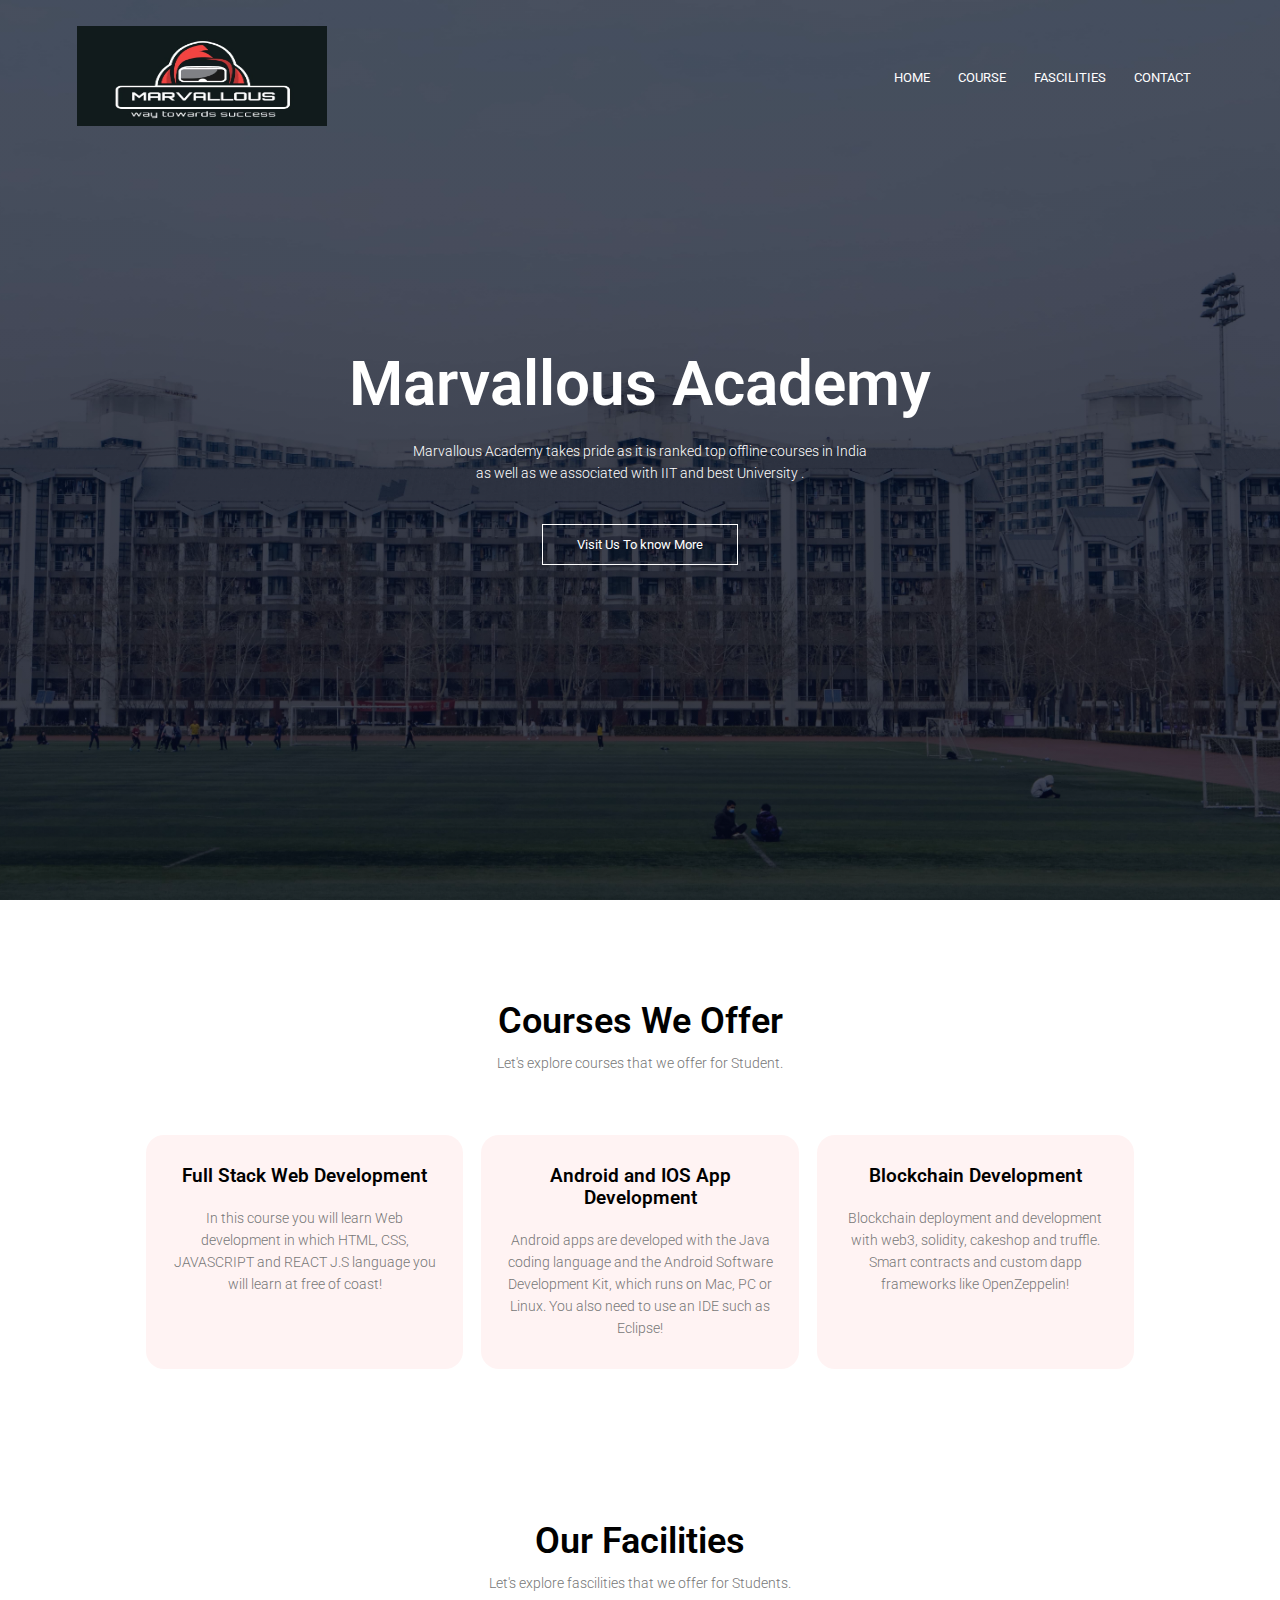
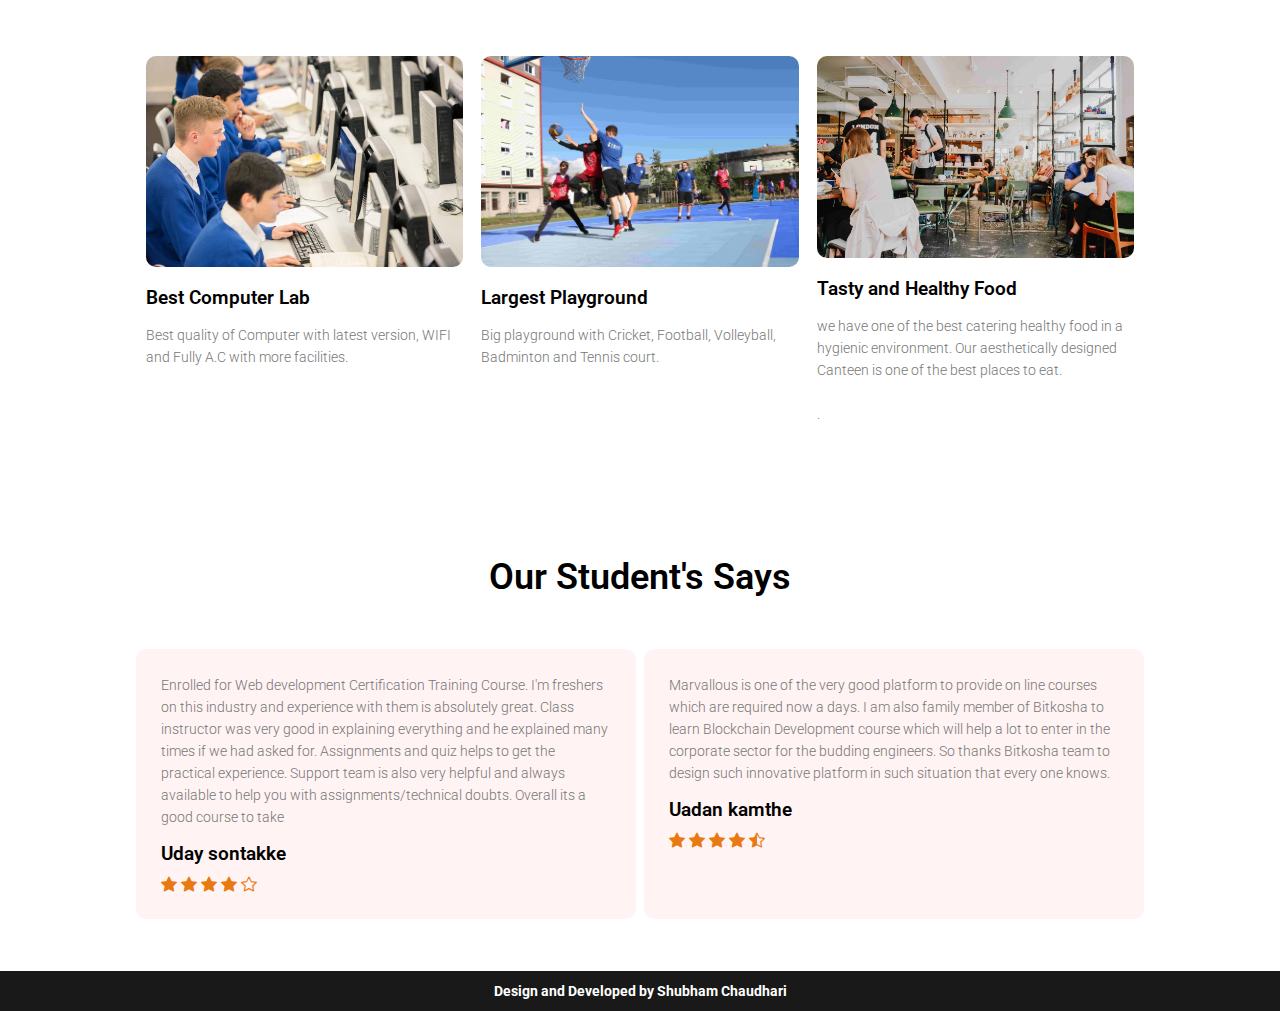
<file: LEVEL 1 TASK/Task 1 - landing page/index.html>
<!DOCTYPE html>
<html lang="en">
  <head>
    <meta charset="UTF-8" />
    <meta http-equiv="X-UA-Compatible" content="IE=edge" />
    <meta name="viewport" content="width=device-width, initial-scale=1.0" />
    <link rel="stylesheet" href="style.css" />
    <!------------------ font family--------------------->
    <link
      href="https://fonts.googleapis.com/css2?family=Roboto:wght@700&display=swap"
      rel="stylesheet"
    />
    <!----------------- icon ------------------->
    <link rel="stylesheet" href="https://cdn.jsdelivr.net/npm/bootstrap-icons@1.9.1/font/bootstrap-icons.css">
    <title>Marvallous Academy</title>
  </head>
  <body>
    <section class="header">
      <nav>
        <a href="index.html"><img src="image/new maevellous.jpg" width="100" height="100" /> </a>
        <div class="nav-links" id="navlinks">
          <ul>
            <li><a href="index.html">HOME</a></li>
            <li><a href="#">COURSE</a></li>
            <li><a href="#">FASCILITIES</a></li>
            <li><a href="#">CONTACT</a></li>
          </ul>
        </div>
      </nav>
      <div class="description">
        <h1>Marvallous Academy</h1>
        <p>
          Marvallous Academy takes pride as it is ranked top offline courses in India<br />
          as well as we associated with IIT and best University .
        </p>
        <a href="" class="btn">Visit Us To know More</a>
      </div>
    </section>

    <!---------------------- Course ---------------------->
<section class="course">
  <h1>Courses We Offer</h1>
  <p>Let's explore courses that we offer for Student.</p>

  <div class="row">
      <div class="course-col">
          <h3>Full Stack Web Development</h3>
          <p>In this course you will learn Web development in which HTML, CSS, JAVASCRIPT and REACT J.S language you will learn at free of coast!</p>
      </div>
      <div class="course-col">
          <h3>Android and IOS App Development</h3>
          <p>Android apps are developed with the Java coding language and the Android Software Development Kit, which runs on Mac, PC or Linux. You also need to use an IDE such as Eclipse!</p>
      </div>
      <div class="course-col">
          <h3>Blockchain Development</h3>
          <p>Blockchain deployment and development with web3, solidity, cakeshop and truffle. Smart contracts and custom dapp frameworks like OpenZeppelin!</p>
      </div>
  </div>
</section>

<!-------------------------------facilities--------------------------->
<section class="facilities">
  <h1>Our Facilities</h1>
  <p>Let's explore fascilities that we offer for Students.</p>
  <div class="row">
      <div class="facilities-col">
          <img src="image/lab.jpg">
          <h3>Best Computer Lab</h3>
          <p>Best quality of Computer with latest version, WIFI and Fully A.C with more facilities.</p>
      </div>
      <div class="facilities-col">
          <img src="image/playground.jpg">
          <h3>Largest Playground</h3>
          <p>Big playground with Cricket, Football, Volleyball, Badminton and Tennis court.</p>
      </div>
      <div class="facilities-col">
          <img src="image/canteen.jpg">
          <h3>Tasty and Healthy Food</h3>
          <p>we have one of the best catering healthy food in a hygienic environment. Our aesthetically designed Canteen is one of the best places to eat.<br><br>
            .</p>
      </div>
  </div>
</section>

<!------------------------review--------------------->
<section class="review">
  <h1>Our Student's Says</h1>
  

  <div class="row">
      <div class="review-col">
          
          <div>
              <p>Enrolled for Web development Certification Training Course. I'm freshers on this industry and experience with them is absolutely great. Class instructor was very good in explaining everything and he explained many times if we had asked for. Assignments and quiz helps to get the practical experience. Support team is also very helpful and always available to help you with assignments/technical doubts. Overall its a good course to take</p>
              <h3>Uday sontakke</h3>
              <i class="bi bi-star-fill"></i>
              <i class="bi bi-star-fill"></i>
              <i class="bi bi-star-fill"></i>
              <i class="bi bi-star-fill"></i>
              <i class="bi bi-star"></i>
          </div>
      </div>
      <div class="review-col">
          
          <div>
              <p>Marvallous is one of the very good platform to provide on line courses which are required now a days. I am also family member of Bitkosha to learn Blockchain Development course which will help a lot to enter in the corporate sector for the budding engineers. So thanks Bitkosha team to design such innovative platform in such situation that every one knows.</p>
              <h3>Uadan kamthe</h3>
              <i class="bi bi-star-fill"></i>
              <i class="bi bi-star-fill"></i>
              <i class="bi bi-star-fill"></i>
              <i class="bi bi-star-fill"></i>
              <i class="bi bi-star-half"></i>
          </div>
      </div>
  </div>

</section>
    <!---------Footer--------->
    <footer>
            <h4> 
                <a> Design and Developed by Shubham Chaudhari </a>
            </h4>
    </footer>

  </body>
</html>
</file>
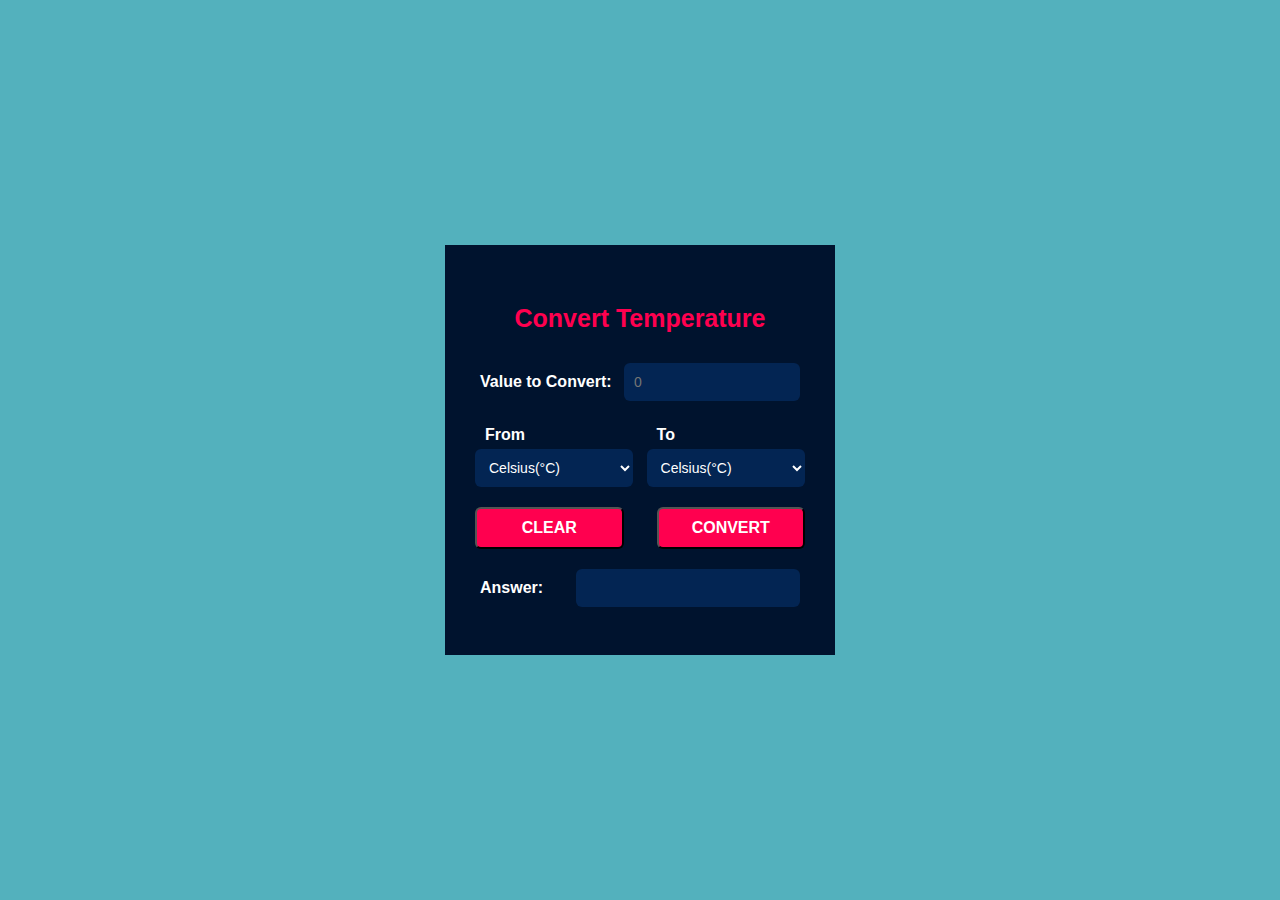
<file: LEVEL 1 TASK/Task 3  - converter/index.html>
<!DOCTYPE html>
<html lang="en">
  <head>
    <meta charset="UTF-8" />
    <meta http-equiv="X-UA-Compatible" content="IE=edge" />
    <meta name="viewport" content="width=device-width, initial-scale=1.0" />
    <link rel="stylesheet" href="style.css"/>
    <script src="script.js"></script>
    <title>Temprature calculator</title>
  </head>
  <body>
    <div class="container">
      <div class="temp-calculator">
        <h2 class="title">Convert Temperature</h2>
        <form class="temp-value" id="myForm">
          <p>Value to Convert:</p>
          <input type="text" placeholder="0" id="input-value" name="value" />
        </form>
        <div id="degree">
          <span>
            <p>From</p>
            <select name="input" id="input">
              <option value="celsius">Celsius(°C)</option>
              <option value="fahrenhiet">Fahrenhiet(°F)</option>
              <option value="kelvin">Kelvin(°K)</option>
            </select>
          </span>
          <span>
            <p>To</p>
            <select name="output" id="output">
              <option value="celsius">Celsius(°C)</option>
              <option value="fahrenhiet">Fahrenhiet(°F)</option>
              <option value="kelvin">Kelvin(°K)</option>
            </select>
          </span>
        </div>
        <div class="btn">
          <input type="reset" onclick="resetForm()" value="CLEAR"/>
          <input type="button" onclick="convertTemprature()" id="convert" value="CONVERT"/>
        </div>

        <div class="temp-value">
          <p id="ans">Answer:</p>
          <input type="text" id="result" value=""/>
        </div>
      </div>
    </div>

  </body>
</html>
</file>
<file: LEVEL 1 TASK/Task 1 - landing page/style.css>
*{
    margin: 0px;
    padding: 0px;
    font-family: 'Roboto', sans-serif;
}
/* ----------------header section-------------------*/
.header{
    min-height: 100vh;
    width: 100%;
    background-image: linear-gradient(rgba(4,9,30,0.7), rgba(4,9,30,0.7)),url(image/banner.jpg);
    background-position: center;
    background-size: cover;
    position: relative ;

}
nav{
    display: flex;
    padding: 2% 6%;
    justify-content: space-between;
    align-items: center;
}
nav img{
    width: 250px;
}
.nav-links{
    flex: 1;
    text-align: right;
}
.nav-links ul li{
    list-style: none;
    display: inline-block;
    padding: 8px 12px;
    position: relative;
}
.nav-links ul li a{
    color: #fff;
    text-decoration: none;
    font-size: 13px;

}
.nav-links ul li::after{
    content: '';
    width: 0%;
    height: 2px;
    background-color: #e97911;
    display: block;
    margin: auto;
    transition: 0.5;
}
.nav-links ul li:hover::after{
    width: 100%;
}
.description{
    width: 90%;
    color: #fff;
    position: absolute;
    top: 50%;
    left: 50%;
    transform: translate(-50%, -50%);
    text-align: center;
}
.description h1{
    font-size: 62px;
}
.description p{
    margin: 10px 0 40px;
    font-size: 14px;
    color: #fff;
}
.btn{
    display: inline block;
    text-decoration: none;
    color: #fff;
    border: 1px solid #fff;
    padding: 12px 34px;
    font-size: 13px;
    background: transparent;
    cursor: pointer;
}
.btn:hover{
    border: 1px solid #e97911;
    background: #e97911;
    transition: 1s;
}

nav .bi{
    display: none;
}

/*------------ courses------------*/
.course{
    width: 80%;
    margin: auto;
    text-align: center;
    padding-top: 100px;
}
h1{
    font-size: 36px;
    font-weight: 600;
}
p{
    color: #777;
    font-size: 14px;
    font-weight: 300;
    line-height: 22px;
    padding: 10px;
}
.row{
    margin-top: 5%;
    display: flex;
    justify-content: space-evenly;
}
.course-col{
    flex-basis: 31%;
    background: #fff3f3;
    border-radius: 18px;
    margin-bottom: 5%;
    padding: 20px 12px;
    box-sizing: border-box;
    transition: 0.5s;
}
h3{
    text-align: center;
    font-weight: 600;
    margin: 10px 0;
}

.course-col:hover{
    box-shadow: 0 0 20px 0 rgb(54, 51, 51);
}
/*--------------------- facilities-------------------------------------- */
.facilities{
    width: 80%;
    margin: auto;
    text-align: center;
    padding-top: 100px;
}
.facilities-col{
    flex-basis: 31%;
    border-radius: 10px;
    margin-bottom: 5%;
    text-align: left;
}
.facilities-col img{
    width: 100%;
    border-radius: 10px;
}
.facilities-col p{
    padding: 0;
}
.facilities-col h3{
    margin-top: 16px;
    margin-bottom: 15px;
    text-align: left;
}

/* ------------review---------------- */

.review{
    width: 80%;
    margin: auto;
    padding-top: 80px;
    text-align: center;
}
.review-col{
    flex-basis: 44%;
    border-radius: 10px;
    margin-bottom: 5%;
    text-align: left;
    background: #fff3f3;
    padding: 25px;
    cursor: pointer;
    display: flex;
}
.review-col img{
    height: 40px;
    margin-left: 5px;
    margin-right: 30px;
    border-radius: 50%;
}
.review-col p{
    padding: 0;
}
.review-col h3{
    margin-top: 15px;
    text-align: left;
}
.review-col .bi{
    color: #e97911;
}
@media(max-width:700px){
    .review-col img{
        height: 40px;
        margin-left: 5px;
        margin-right: 30;
        border-radius: 50%;
    }
}

/* --------footer----------- */
footer{
    height: 40px;
    display: flex;
    background-color: #19191a;
    justify-content: center;
    align-items: center;
}
h4{
    color: #e97911;
    font-family: Arial, Helvetica, sans-serif;
    font-size: 14px;
}
h4 a{
    text-decoration: none;
    color: #fff;
}
h4 a:hover{
    color: #e97911;
    transition-delay: 0.3s;
}
</file>
<file: LEVEL 1 TASK/Task 3  - converter/style.css>
*{
    margin: 0px;
    padding: 0px;
    box-sizing: border-box;
    font-family: 'poppins', Arial, Helvetica, sans-serif;
}
body{
    width: 100vw;
    height: 100vh;
    background-color: #53b1bd;
    color: #fff;
    
}
.container{
    background: #00132E;
    display: flex;
    height: 410px;
    width: 390px;
    justify-content: center;
    align-items: center;
    margin: auto;
    position: absolute;
    left: 0;
    right: 0;
    top: 0;
    bottom: 0;
}
.temp-calculator{
    width: 100%;
    padding: 0 20px;
    margin: 25px 0;

    
}
.title{
    font-size: 25px;
    font-weight: 600;
    color: #ff004f;
    display: flex;
    justify-content: center;
    text-align: center;
    padding: 20px 0;
}
.temp-value{
    width: 100%;
    padding: 10px 15px;
    display: flex;
    justify-content: space-between;

}
.temp-value p{
    font-size: 16px;
    font-weight: 600;
    align-items: center;
    text-align: left;
    padding: 10px 0;
    flex-basis: 42%;
}
.temp-value input{
    width: 100%;
    border: 0;
    outline: none;
    font-size: 14px;
    border-radius: 6px;
    color: #ff004f;
    background: #042a5ec7;
    width: 55%;
    padding: 10px;
    flex-basis: 55%;
}
#degree{
    width: 100%;
    display: flex;
    justify-content: space-between;
    padding: 10px;
}
#degree span{
    flex-basis: 48%;
}
#degree span p{
    font-size: 16px;
    font-weight: 600;
    align-items: center;
    text-align: left;
    padding: 5px 10px;
}
#degree span select{
    width: 100%;
    border: 0;
    outline: none;
    font-size: 14px;
    border-radius: 6px;
    color: #fff;
    background: #042a5ec7;
    padding: 10px;
    cursor: pointer;
}
.btn{
    width: 100%;
    padding: 10px;
    display: flex;
    justify-content: space-between;
}
.btn input{
    font-size: 16px;
    background-color: #ff004f;
    padding: 10px;
    flex-basis: 45%;
    color: #fff;
    flex-wrap: wrap;
    font-weight: 600;
    cursor: pointer;
    border-radius: 6px;
}
.temp-value #ans{
    font-size: 16px;
    font-weight: 600;
    align-items: center;
    text-align: left;
    padding: 10px 0;
    flex-basis: 25%;
}
.temp-value #result{
    width: 100%;
    border: 0;
    outline: none;
    font-size: 14px;
    border-radius: 6px;
    color: #fff;
    background: #042a5ec7;
    width: 60%;
    padding: 10px;
    flex-basis: 70%;
    cursor: default;
}
</file>
